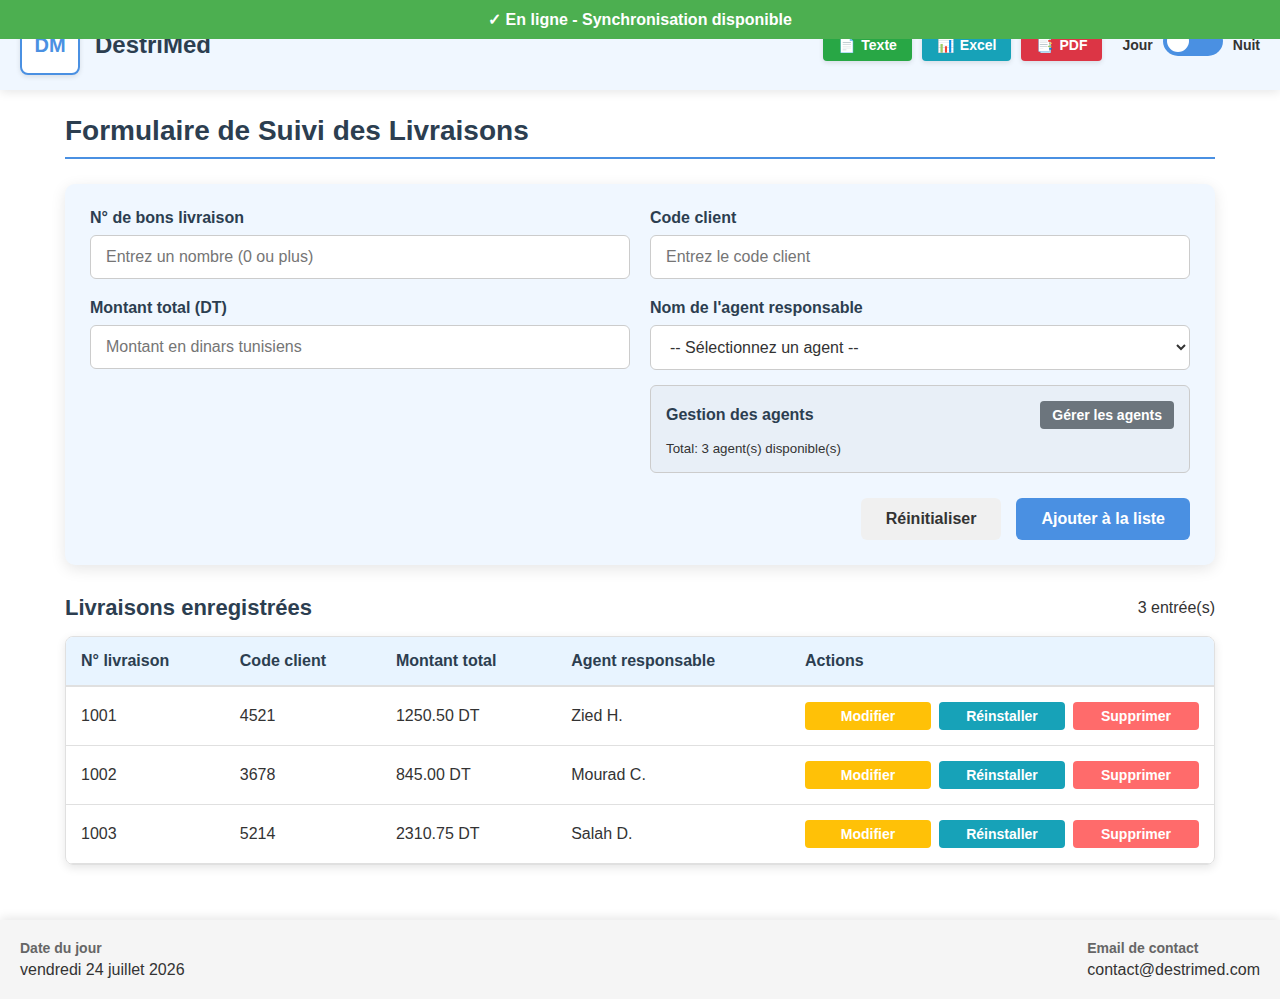
<file: index.html>
<!DOCTYPE html>
<html lang="fr">
	<head>
		<meta charset="UTF-8">
		<meta name="viewport" content="width=device-width, initial-scale=1.0">
		<title>DestriMed - Suivi des Livraisons</title>
		
		<!-- PWA Manifest -->
		<link rel="manifest" href="/manifest.json">
		
		<!-- Apple Touch Icon -->
		<link rel="apple-touch-icon" href="/assets/icons/icon-192x192.png">
		
		<!-- Thème couleur pour mobile -->
		<meta name="theme-color" content="#4a90e2">
		
		<!-- iOS Status Bar Style -->
		<meta name="apple-mobile-web-app-status-bar-style" content="black-translucent">
		
		<!-- Afficher en plein écran sur iOS -->
		<meta name="apple-mobile-web-app-capable" content="yes">
		
		<!-- Définir la page de démarrage -->
		<meta name="mobile-web-app-capable" content="yes">
		
		<!-- Désactiver le zoom sur mobile -->
		<meta name="viewport" content="width=device-width, initial-scale=1, maximum-scale=1, user-scalable=no">
		
		<!-- Service Worker Registration -->
		<script src="scripts/main.js" defer></script>
		<!-- External CSS -->
		<link rel="stylesheet" href="styles/main.css">
		<!-- Bibliothèques locales pour l'exportation -->
		<script src="scripts/xlsx.full.min.js"></script>
		<script src="scripts/jspdf.umd.min.js"></script>
		<script src="scripts/jspdf.plugin.autotable.min.js"></script>
	</head>
	<body>
		<!-- Header avec logo, boutons d'exportation et sélecteur de thème -->
		<header>
			<div class="logo-container">
				<div class="logo">DM</div>
				<div class="company-name">DestriMed</div>
			</div>
			
			<div class="header-controls">
				<div class="export-buttons">
					<button class="export-btn export-txt" id="exportTxtBtn">
						<span class="export-icon">📄</span> Texte
					</button>
					<button class="export-btn export-excel" id="exportExcelBtn">
						<span class="export-icon">📊</span> Excel
					</button>
					<button class="export-btn export-pdf" id="exportPdfBtn">
						<span class="export-icon">📑</span> PDF
					</button>
				</div>
				
				<div class="theme-switch">
					<span class="theme-label">Jour</span>
					<label class="switch">
						<input type="checkbox" id="themeToggle">
						<span class="slider"></span>
					</label>
					<span class="theme-label">Nuit</span>
				</div>
			</div>
		</header>
		
		<!-- Contenu principal avec le formulaire -->
		<main>
			<h1>Formulaire de Suivi des Livraisons</h1>
			
			<div class="form-container">
				<form id="deliveryForm">
					<div class="form-row">
						<div class="form-group">
							<label for="deliveryNumber">N° de bons livraison</label>
							<input type="number" id="deliveryNumber" min="0" required placeholder="Entrez un nombre (0 ou plus)">
						</div>
						
						<div class="form-group">
							<label for="clientCode">Code client</label>
							<input type="number" id="clientCode" required placeholder="Entrez le code client">
						</div>
					</div>
					
					<div class="form-row">
						<div class="form-group">
							<label for="totalAmount">Montant total (DT)</label>
							<input type="number" id="totalAmount" min="0" step="0.01" required placeholder="Montant en dinars tunisiens">
						</div>
						
						<div class="form-group">
							<label for="agentName">Nom de l'agent responsable</label>
							<select id="agentName" required>
								<option value="">-- Sélectionnez un agent --</option>
								<!-- Les agents seront ajoutés dynamiquement -->
							</select>
							
							<!-- Section de gestion des agents -->
							<div class="agent-management-container">
								<div class="agent-management-header">
									<h4>Gestion des agents</h4>
									<button type="button" class="manage-agents-btn" id="manageAgentsBtn">
										Gérer les agents
									</button>
								</div>
								<small>Total: <span id="agentsCount">3</span> agent(s) disponible(s)</small>
							</div>
						</div>
					</div>
					
					<div class="form-buttons">
						<button type="button" class="reset-btn" id="resetBtn">Réinitialiser</button>
						<button type="submit" class="submit-btn">Ajouter à la liste</button>
					</div>
				</form>
			</div>
			
			<!-- Section pour afficher les données -->
			<div class="data-section">
				<div class="data-header">
					<h2>Livraisons enregistrées</h2>
					<div>
						<span id="entriesCount">0</span> entrée(s)
					</div>
				</div>
				
				<div class="table-container">
					<table id="deliveriesTable">
						<thead>
							<tr>
								<th>N° livraison</th>
								<th>Code client</th>
								<th>Montant total</th>
								<th>Agent responsable</th>
								<th>Actions</th>
							</tr>
						</thead>
						<tbody id="tableBody">
							<tr class="empty-row">
								<td colspan="5">Aucune donnée enregistrée. Ajoutez votre première livraison ci-dessus.</td>
							</tr>
						</tbody>
					</table>
				</div>
			</div>
		</main>
		
		<!-- Footer avec date et email -->
		<footer>
			<div class="footer-left">
				<span class="footer-label">Date du jour</span>
				<span class="footer-value" id="currentDate"></span>
			</div>
			
			<div class="footer-right">
				<span class="footer-label">Email de contact</span>
				<span class="footer-value">contact@destrimed.com</span>
			</div>
		</footer>
		
		<!-- Modal Box pour confirmation sécurisée -->
		<div id="securityModal" class="modal">
			<div class="modal-content">
				<div class="modal-header">
					<h3 id="modalTitle">Confirmation requise</h3>
				</div>
				<div class="modal-body">
					<p class="modal-message" id="modalMessage">Veuillez entrer le code de sécurité pour confirmer cette action.</p>
					<input type="password" id="securityCode" class="modal-input" placeholder="____" maxlength="4" autocomplete="off">
					<div class="modal-error" id="modalError"></div>
				</div>
				<div class="modal-buttons">
					<button type="button" class="modal-btn modal-cancel" id="modalCancel">Annuler</button>
					<button type="button" class="modal-btn modal-confirm" id="modalConfirm">Confirmer</button>
				</div>
			</div>
		</div>
		
		<!-- Modal Box pour gestion des agents -->
		<div id="agentsModal" class="modal">
			<div class="modal-content agent-modal-content">
				<div class="modal-header">
					<h3 id="agentsModalTitle">Gestion des Agents</h3>
				</div>
				<div class="modal-body">
					<p class="modal-message">Liste des agents disponibles. Vous pouvez supprimer des agents existants ou en ajouter de nouveaux.</p>
					
					<div class="agents-list" id="agentsList">
						<!-- Les agents seront affichés ici dynamiquement -->
					</div>
					
					<div class="add-agent-section">
						<h4 style="margin-bottom: 10px; color: #2c3e50;">Ajouter un nouvel agent</h4>
						<div class="add-agent-input-group">
							<input type="text" id="newAgentNameInput" class="add-agent-input" placeholder="Entrez le nom du nouvel agent">
							<button type="button" id="addNewAgentBtn" class="add-agent-action-btn">Ajouter</button>
						</div>
						<small style="display: block; margin-top: 5px; color: #666;">Code de sécurité requis pour les actions sensibles : 1234</small>
					</div>
				</div>
				<div class="modal-buttons">
					<button type="button" class="modal-btn modal-cancel" id="agentsModalCancel">Fermer</button>
				</div>
			</div>
		</div>
		
		<!-- Script externe -->
		<script src="scripts/script.js"></script>
	</body>
</html>
</file>
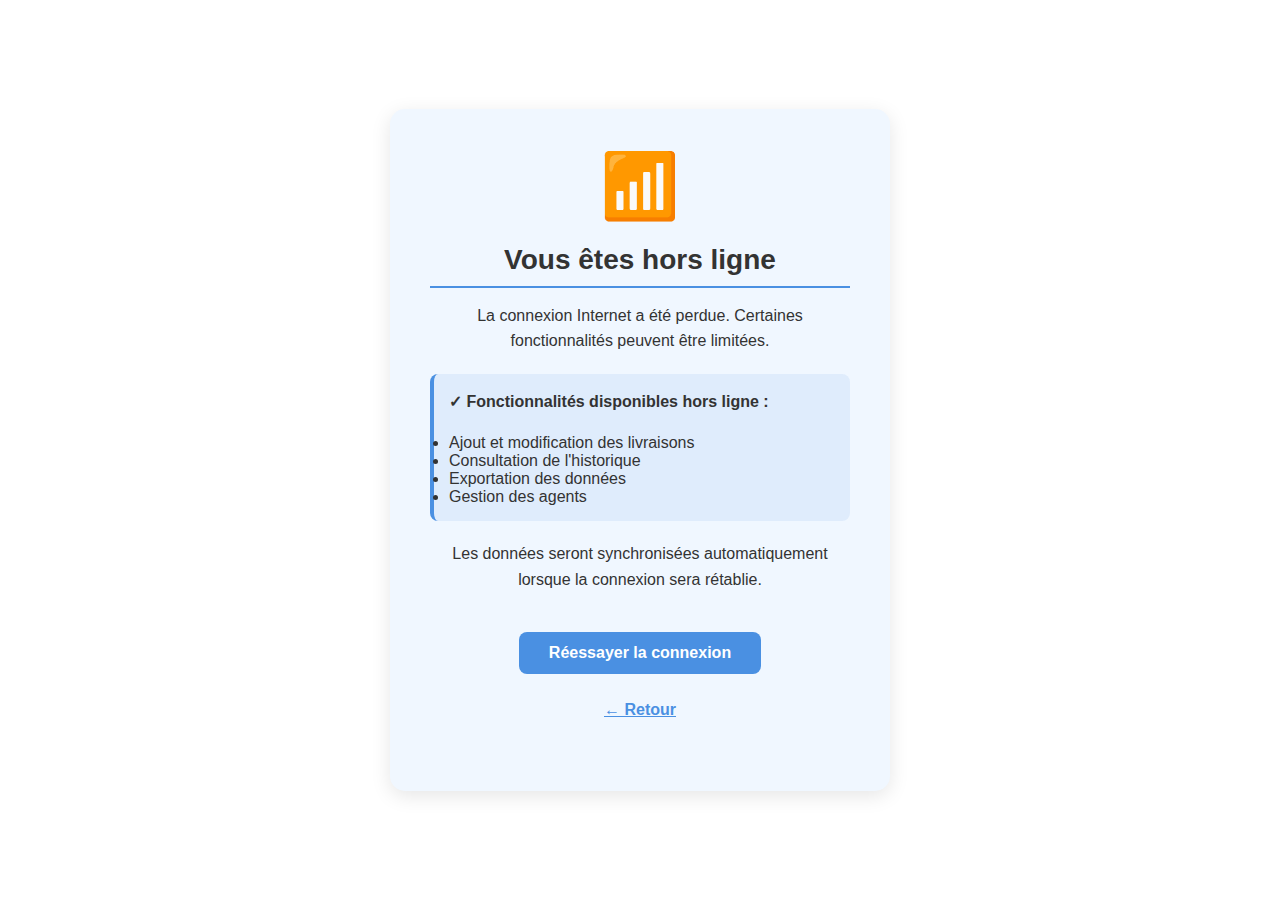
<file: offline.html>
<!DOCTYPE html>
<html lang="fr">
<head>
    <meta charset="UTF-8">
    <meta name="viewport" content="width=device-width, initial-scale=1.0">
    <title>DestriMed - Hors ligne</title>
    <link rel="stylesheet" href="styles/main.css">
    <style>
        body {
            display: flex;
            flex-direction: column;
            justify-content: center;
            align-items: center;
            min-height: 100vh;
            text-align: center;
            padding: 20px;
            background-color: var(--bg-color);
            color: var(--text-color);
        }
        
        .offline-container {
            max-width: 500px;
            padding: 40px;
            border-radius: 15px;
            box-shadow: 0 5px 20px var(--shadow);
            background-color: var(--header-bg);
        }
        
        .offline-icon {
            font-size: 64px;
            margin-bottom: 20px;
            color: #ff9800;
        }
        
        h1 {
            color: var(--text-color);
            margin-bottom: 15px;
        }
        
        p {
            margin-bottom: 20px;
            line-height: 1.6;
        }
        
        .features {
            text-align: left;
            margin: 20px 0;
            padding: 15px;
            background-color: rgba(74, 144, 226, 0.1);
            border-radius: 8px;
            border-left: 4px solid #4a90e2;
        }
        
        .reload-btn {
            background-color: #4a90e2;
            color: white;
            border: none;
            padding: 12px 30px;
            border-radius: 8px;
            font-size: 16px;
            font-weight: bold;
            cursor: pointer;
            margin-top: 20px;
            transition: background-color 0.3s;
        }
        
        .reload-btn:hover {
            background-color: #3a7bc8;
        }
    </style>
</head>
<body>
    <div class="offline-container">
        <div class="offline-icon">📶</div>
        <h1>Vous êtes hors ligne</h1>
        <p>La connexion Internet a été perdue. Certaines fonctionnalités peuvent être limitées.</p>
        
        <div class="features">
            <p><strong>✓ Fonctionnalités disponibles hors ligne :</strong></p>
            <ul>
                <li>Ajout et modification des livraisons</li>
                <li>Consultation de l'historique</li>
                <li>Exportation des données</li>
                <li>Gestion des agents</li>
            </ul>
        </div>
        
        <p>Les données seront synchronisées automatiquement lorsque la connexion sera rétablie.</p>
        
        <button class="reload-btn" onclick="location.reload()">Réessayer la connexion</button>
        <p style="margin-top: 15px; font-size: 14px; color: #666;">
            <button onclick="window.history.back()" style="background: none; border: none; color: #4a90e2; cursor: pointer; text-decoration: underline;">
                ← Retour
            </button>
        </p>
    </div>
    
    <script>
        // Vérifier périodiquement la connexion
        function checkConnection() {
            if (navigator.onLine) {
                window.location.href = '/';
            }
        }
        
        // Vérifier toutes les 5 secondes
        setInterval(checkConnection, 5000);
        
        // Écouter le retour en ligne
        window.addEventListener('online', function() {
            window.location.href = '/';
        });
    </script>
</body>
</html>
</file>
<file: styles/main.css>
/* Variables CSS pour les thèmes */
:root {
	--bg-color: #ffffff;
	--text-color: #333333;
	--header-bg: #f0f7ff;
	--footer-bg: #f5f5f5;
	--input-bg: #ffffff;
	--input-border: #ccc;
	--table-border: #e0e0e0;
	--table-header: #e8f4ff;
	--button-bg: #4a90e2;
	--button-hover: #3a7bc8;
	--shadow: rgba(0, 0, 0, 0.1);
	--logo-bg: #ffffff;
	--modal-bg: rgba(0, 0, 0, 0.5);
	--export-btn-txt: #28a745;
	--export-btn-excel: #17a2b8;
	--export-btn-pdf: #dc3545;
}

/* Thème nuit */
.night-theme {
	--bg-color: #1a1a2e;
	--text-color: #e0e0e0;
	--header-bg: #162447;
	--footer-bg: #1f4068;
	--input-bg: #2d3047;
	--input-border: #555;
	--table-border: #444;
	--table-header: #2a2d43;
	--button-bg: #3a506b;
	--button-hover: #4a6280;
	--shadow: rgba(0, 0, 0, 0.3);
	--logo-bg: #2d3047;
	--modal-bg: rgba(0, 0, 0, 0.7);
	--export-btn-txt: #34d058;
	--export-btn-excel: #79dfc1;
	--export-btn-pdf: #ff6b6b;
}

/* Styles de base */
* {
	margin: 0;
	padding: 0;
	box-sizing: border-box;
	font-family: 'Segoe UI', Tahoma, Geneva, Verdana, sans-serif;
}

body {
	background-color: var(--bg-color);
	color: var(--text-color);
	transition: all 0.3s ease;
	min-height: 100vh;
	display: flex;
	flex-direction: column;
}

/* Header */
header {
	background-color: var(--header-bg);
	padding: 15px 20px;
	display: flex;
	justify-content: space-between;
	align-items: center;
	box-shadow: 0 2px 10px var(--shadow);
}

.logo-container {
	display: flex;
	align-items: center;
	gap: 15px;
}

.logo {
	background-color: var(--logo-bg);
	width: 60px;
	height: 60px;
	border-radius: 8px;
	display: flex;
	align-items: center;
	justify-content: center;
	font-weight: bold;
	font-size: 20px;
	color: #4a90e2;
	border: 2px solid #4a90e2;
	box-shadow: 0 2px 5px var(--shadow);
}

.company-name {
	font-size: 24px;
	font-weight: 700;
	color: #2c3e50;
}

.night-theme .company-name {
	color: #e0e0e0;
}

.header-controls {
	display: flex;
	align-items: center;
	gap: 20px;
}

.export-buttons {
	display: flex;
	gap: 10px;
}

.export-btn {
	padding: 8px 15px;
	border: none;
	border-radius: 4px;
	cursor: pointer;
	font-weight: 600;
	font-size: 14px;
	transition: all 0.3s;
	display: flex;
	align-items: center;
	gap: 6px;
	color: white;
	box-shadow: 0 2px 5px var(--shadow);
}

.export-btn:hover {
	transform: translateY(-2px);
	box-shadow: 0 4px 8px var(--shadow);
}

.export-txt {
	background-color: var(--export-btn-txt);
}

.export-txt:hover {
	background-color: #218838;
}

.night-theme .export-txt:hover {
	background-color: #2ea043;
}

.export-excel {
	background-color: var(--export-btn-excel);
}

.export-excel:hover {
	background-color: #138496;
}

.night-theme .export-excel:hover {
	background-color: #56d4c2;
}

.export-pdf {
	background-color: var(--export-btn-pdf);
}

.export-pdf:hover {
	background-color: #c82333;
}

.night-theme .export-pdf:hover {
	background-color: #ff5252;
}

.theme-switch {
	display: flex;
	align-items: center;
	gap: 10px;
}

.theme-label {
	font-weight: 600;
	font-size: 14px;
}

.switch {
	position: relative;
	display: inline-block;
	width: 60px;
	height: 30px;
}

.switch input {
	opacity: 0;
	width: 0;
	height: 0;
}

.slider {
	position: absolute;
	cursor: pointer;
	top: 0;
	left: 0;
	right: 0;
	bottom: 0;
	background-color: #4a90e2;
	transition: .4s;
	border-radius: 34px;
}

.slider:before {
	position: absolute;
	content: "";
	height: 22px;
	width: 22px;
	left: 4px;
	bottom: 4px;
	background-color: white;
	transition: .4s;
	border-radius: 50%;
}

input:checked + .slider {
	background-color: #2c3e50;
}

input:checked + .slider:before {
	transform: translateX(30px);
}

/* Contenu principal */
main {
	flex: 1;
	padding: 25px;
	max-width: 1200px;
	margin: 0 auto;
	width: 100%;
}

h1 {
	margin-bottom: 25px;
	color: #2c3e50;
	border-bottom: 2px solid #4a90e2;
	padding-bottom: 10px;
	font-size: 28px;
}

.night-theme h1 {
	color: #e0e0e0;
	border-bottom-color: #3a506b;
}

.form-container {
	background-color: var(--header-bg);
	border-radius: 10px;
	padding: 25px;
	box-shadow: 0 4px 15px var(--shadow);
	margin-bottom: 30px;
}

.form-row {
	display: flex;
	flex-wrap: wrap;
	gap: 20px;
	margin-bottom: 20px;
}

.form-group {
	flex: 1;
	min-width: 250px;
}

label {
	display: block;
	margin-bottom: 8px;
	font-weight: 600;
	color: #2c3e50;
}

.night-theme label {
	color: #e0e0e0;
}

input, textarea, select {
	width: 100%;
	padding: 12px 15px;
	border: 1px solid var(--input-border);
	border-radius: 6px;
	background-color: var(--input-bg);
	color: var(--text-color);
	font-size: 16px;
	transition: border 0.3s;
}

input:focus, textarea:focus, select:focus {
	outline: none;
	border-color: #4a90e2;
	box-shadow: 0 0 0 2px rgba(74, 144, 226, 0.2);
}

textarea {
	min-height: 120px;
	resize: vertical;
	font-family: inherit;
}

.form-buttons {
	display: flex;
	gap: 15px;
	justify-content: flex-end;
	margin-top: 25px;
}

button {
	padding: 12px 25px;
	border: none;
	border-radius: 6px;
	cursor: pointer;
	font-weight: 600;
	font-size: 16px;
	transition: all 0.3s;
}

.submit-btn {
	background-color: var(--button-bg);
	color: white;
}

.submit-btn:hover {
	background-color: var(--button-hover);
	transform: translateY(-2px);
	box-shadow: 0 4px 8px var(--shadow);
}

.reset-btn {
	background-color: #f0f0f0;
	color: #333;
}

.night-theme .reset-btn {
	background-color: #3a3a4a;
	color: #e0e0e0;
}

.reset-btn:hover {
	background-color: #e0e0e0;
	transform: translateY(-2px);
	box-shadow: 0 4px 8px var(--shadow);
}

.night-theme .reset-btn:hover {
	background-color: #4a4a5a;
}

/* Section des données */
.data-section {
	margin-top: 30px;
}

.data-header {
	display: flex;
	justify-content: space-between;
	align-items: center;
	margin-bottom: 15px;
}

.data-header h2 {
	color: #2c3e50;
	font-size: 22px;
}

.night-theme .data-header h2 {
	color: #e0e0e0;
}

.table-container {
	overflow-x: auto;
	border-radius: 8px;
	border: 1px solid var(--table-border);
	box-shadow: 0 3px 10px var(--shadow);
}

table {
	width: 100%;
	border-collapse: collapse;
	min-width: 800px;
}

thead {
	background-color: var(--table-header);
}

th {
	padding: 15px;
	text-align: left;
	font-weight: 700;
	color: #2c3e50;
	border-bottom: 2px solid var(--table-border);
}

.night-theme th {
	color: #e0e0e0;
}

td {
	padding: 15px;
	border-bottom: 1px solid var(--table-border);
}

tbody tr:hover {
	background-color: rgba(74, 144, 226, 0.05);
}

.night-theme tbody tr:hover {
	background-color: rgba(58, 80, 107, 0.3);
}

.empty-row {
	text-align: center;
	color: #888;
	padding: 30px;
	font-style: italic;
}

.action-buttons {
    display: flex;
    gap: 8px;
    flex-wrap: wrap;
}

.reinstall-btn, .modify-btn, .delete-btn {
    padding: 6px 12px;
    font-size: 14px;
    border-radius: 4px;
    border: none;
    cursor: pointer;
    transition: background-color 0.3s;
    flex: 1;
    min-width: 80px;
}

.reinstall-btn {
    background-color: #17a2b8;
    color: white;
}

.reinstall-btn:hover {
    background-color: #138496;
}

.modify-btn {
    background-color: #ffc107;
    color: white;
}

.modify-btn:hover {
    background-color: #e0a800;
}

.delete-btn {
    background-color: #ff6b6b;
    color: white;
}

.delete-btn:hover {
    background-color: #ff5252;
}

/* Modal Box */
.modal {
	display: none;
	position: fixed;
	top: 0;
	left: 0;
	width: 100%;
	height: 100%;
	background-color: var(--modal-bg);
	z-index: 1000;
	justify-content: center;
	align-items: center;
}

.modal-content {
	background-color: var(--bg-color);
	padding: 30px;
	border-radius: 10px;
	width: 90%;
	max-width: 400px;
	box-shadow: 0 5px 20px rgba(0, 0, 0, 0.3);
}

.modal-header {
	margin-bottom: 20px;
	padding-bottom: 15px;
	border-bottom: 1px solid var(--table-border);
}

.modal-header h3 {
	color: #2c3e50;
	font-size: 20px;
}

.night-theme .modal-header h3 {
	color: #e0e0e0;
}

.modal-body {
	margin-bottom: 25px;
}

.modal-message {
	margin-bottom: 15px;
	color: #333;
}

.night-theme .modal-message {
	color: #e0e0e0;
}

.modal-input {
	width: 100%;
	padding: 12px;
	border: 1px solid var(--input-border);
	border-radius: 6px;
	background-color: var(--input-bg);
	color: var(--text-color);
	font-size: 16px;
	text-align: center;
	letter-spacing: 3px;
	font-weight: bold;
}

.modal-error {
	color: #ff6b6b;
	font-size: 14px;
	margin-top: 8px;
	min-height: 20px;
}

.modal-buttons {
	display: flex;
	gap: 15px;
	justify-content: flex-end;
}

.modal-btn {
	padding: 10px 20px;
	border: none;
	border-radius: 6px;
	cursor: pointer;
	font-weight: 600;
	transition: all 0.3s;
}

.modal-cancel {
	background-color: #f0f0f0;
	color: #333;
}

.night-theme .modal-cancel {
	background-color: #3a3a4a;
	color: #e0e0e0;
}

.modal-confirm {
	background-color: #4a90e2;
	color: white;
}

.modal-confirm:hover {
	background-color: #3a7bc8;
}

/* Styles pour la gestion des agents */
.agent-management-container {
	margin-top: 15px;
	padding: 15px;
	background-color: rgba(0, 0, 0, 0.03);
	border-radius: 6px;
	border: 1px solid var(--input-border);
}

.night-theme .agent-management-container {
	background-color: rgba(255, 255, 255, 0.05);
}

.agent-management-header {
	display: flex;
	justify-content: space-between;
	align-items: center;
	margin-bottom: 10px;
}

.agent-management-header h4 {
	color: #2c3e50;
	font-size: 16px;
}

.night-theme .agent-management-header h4 {
	color: #e0e0e0;
}

.manage-agents-btn {
	background-color: #6c757d;
	color: white;
	padding: 6px 12px;
	border-radius: 4px;
	border: none;
	cursor: pointer;
	font-size: 14px;
	font-weight: 600;
	transition: background-color 0.3s;
}

.manage-agents-btn:hover {
	background-color: #5a6268;
}

/* Modal de gestion des agents */
.agent-modal-content {
	max-width: 500px;
}

.agents-list {
	max-height: 300px;
	overflow-y: auto;
	margin-bottom: 20px;
	border: 1px solid var(--input-border);
	border-radius: 6px;
	padding: 10px;
	background-color: var(--input-bg);
}

.agent-item {
	display: flex;
	justify-content: space-between;
	align-items: center;
	padding: 10px;
	border-bottom: 1px solid var(--table-border);
}

.agent-item:last-child {
	border-bottom: none;
}

.agent-name {
	font-weight: 500;
}

.agent-actions {
	display: flex;
	gap: 8px;
}

.delete-agent-btn {
	background-color: #ff6b6b;
	color: white;
	padding: 4px 8px;
	border-radius: 4px;
	border: none;
	cursor: pointer;
	font-size: 12px;
	transition: background-color 0.3s;
}

.delete-agent-btn:hover {
	background-color: #ff5252;
}

.add-agent-section {
	margin-top: 20px;
}

.add-agent-input-group {
	display: flex;
	gap: 10px;
	margin-bottom: 10px;
}

.add-agent-input {
	flex: 1;
}

.add-agent-action-btn {
	background-color: #4CAF50;
	color: white;
	padding: 10px 15px;
	border-radius: 4px;
	border: none;
	cursor: pointer;
	font-weight: 600;
	transition: background-color 0.3s;
}

.add-agent-action-btn:hover {
	background-color: #45a049;
}

/* Footer */
footer {
	background-color: var(--footer-bg);
	padding: 20px;
	display: flex;
	justify-content: space-between;
	align-items: center;
	margin-top: 30px;
	box-shadow: 0 -2px 10px var(--shadow);
}

.footer-left, .footer-right {
	display: flex;
	flex-direction: column;
	gap: 5px;
}

.footer-label {
	font-size: 14px;
	color: #666;
	font-weight: 600;
}

.night-theme .footer-label {
	color: #aaa;
}

.footer-value {
	font-size: 16px;
	color: #333;
}

.night-theme .footer-value {
	color: #e0e0e0;
}

/* Responsive */
@media (max-width: 1024px) {
	.header-controls {
		flex-direction: column;
		gap: 10px;
		align-items: flex-end;
	}
	
	.export-buttons {
		order: -1;
	}
}

@media (max-width: 768px) {
	header {
		flex-direction: column;
		gap: 15px;
	}
	
	.header-controls {
		width: 100%;
		flex-direction: row;
		justify-content: space-between;
		align-items: center;
	}
	
	.export-buttons {
		order: 0;
	}
	
	.form-row {
		flex-direction: column;
	}
	
	.form-group {
		min-width: 100%;
	}
	
	.form-buttons {
		justify-content: center;
	}
	
	footer {
		flex-direction: column;
		gap: 15px;
		text-align: center;
	}
	
	.logo-container {
		flex-direction: column;
		text-align: center;
		gap: 10px;
	}
	
	.company-name {
		font-size: 20px;
	}
	
	.action-buttons {
		flex-direction: column;
	}
	
	.modal-content {
		padding: 20px;
		width: 95%;
	}
	
	.agent-modal-content {
		width: 95%;
	}
	
	.add-agent-input-group {
		flex-direction: column;
	}
}

@media (max-width: 576px) {
	.header-controls {
		flex-direction: column;
		align-items: stretch;
	}
	
	.export-buttons {
		flex-direction: column;
	}
	
	.export-btn {
		width: 100%;
		justify-content: center;
	}
	
	.theme-switch {
		justify-content: center;
	}
	
	.agent-item {
		flex-direction: column;
		align-items: flex-start;
		gap: 10px;
	}
	
	.agent-actions {
		align-self: flex-end;
	}
}
</file>
